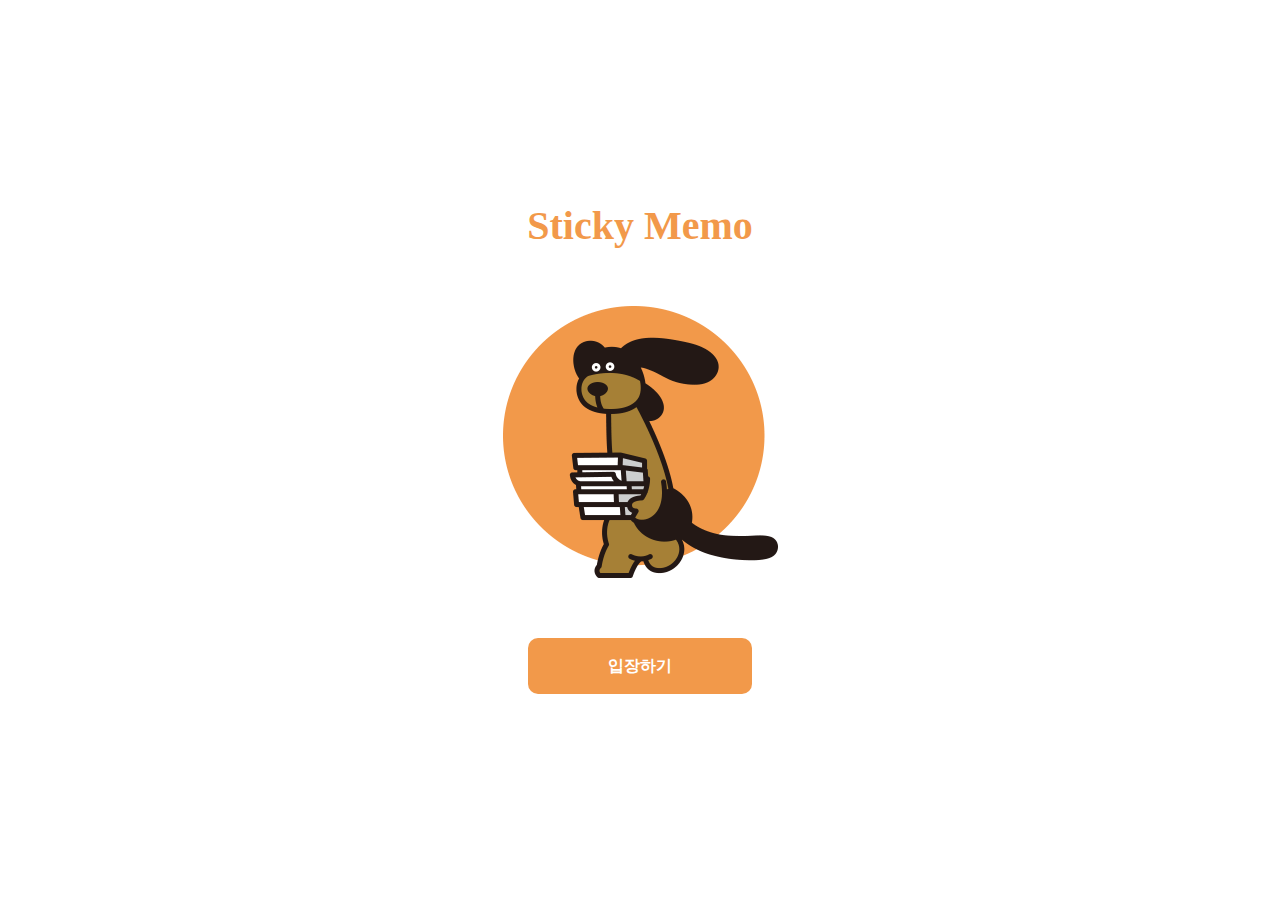
<file: index.html>
<!DOCTYPE html>
<html lang="en">
  <head>
    <meta charset="UTF-8" />
    <meta http-equiv="X-UA-Compatible" content="IE=edge" />
    <meta name="viewport" content="width=device-width, initial-scale=1.0" />
    <link rel="stylesheet" href="./css/reset.css" />
    <link rel="stylesheet" href="./css/style.css" />
    <title>Sticky memo</title>
  </head>
  <body class="index">
    <h1>Sticky Memo</h1>
    <img src="./src/img/mainlogo.png" alt="퇴근하는 자바독" class="logo" />
    <a class="enter-btn" href="./memo.html">입장하기</a>
  </body>
</html>
</file>
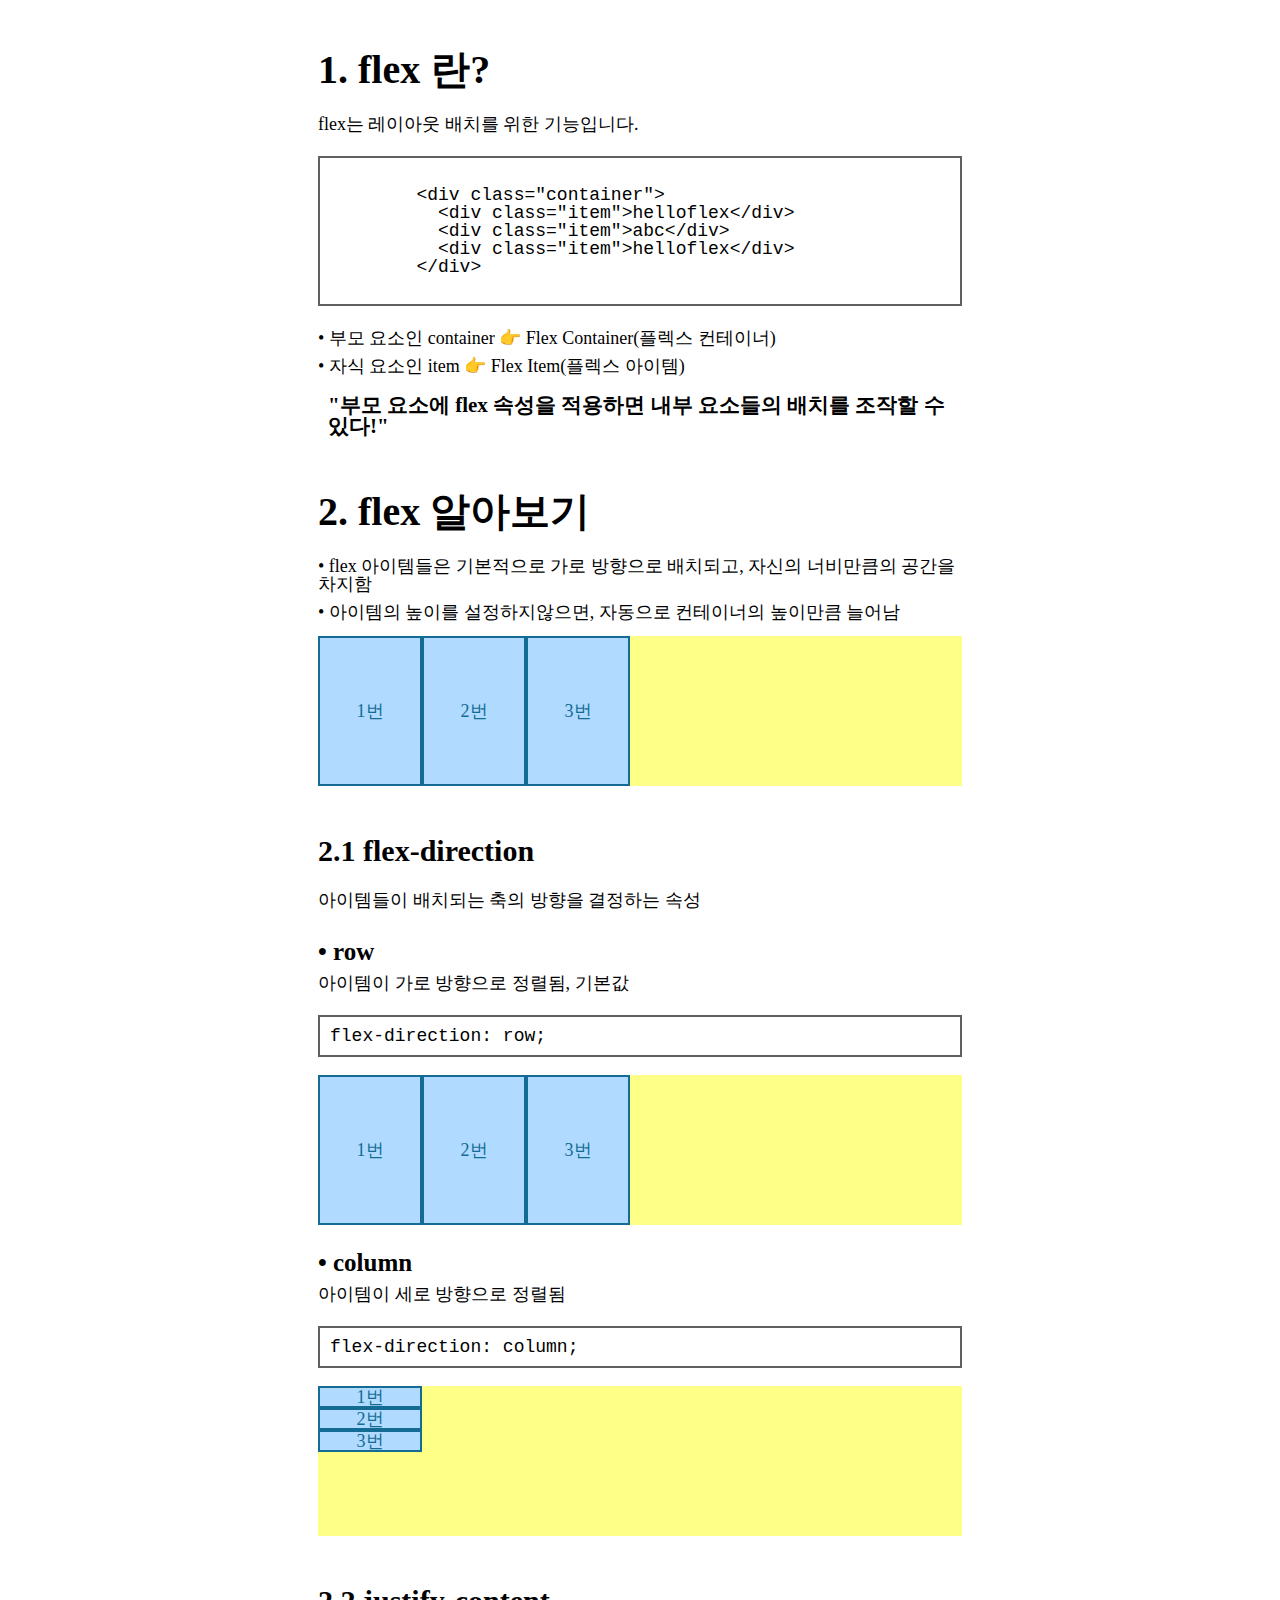
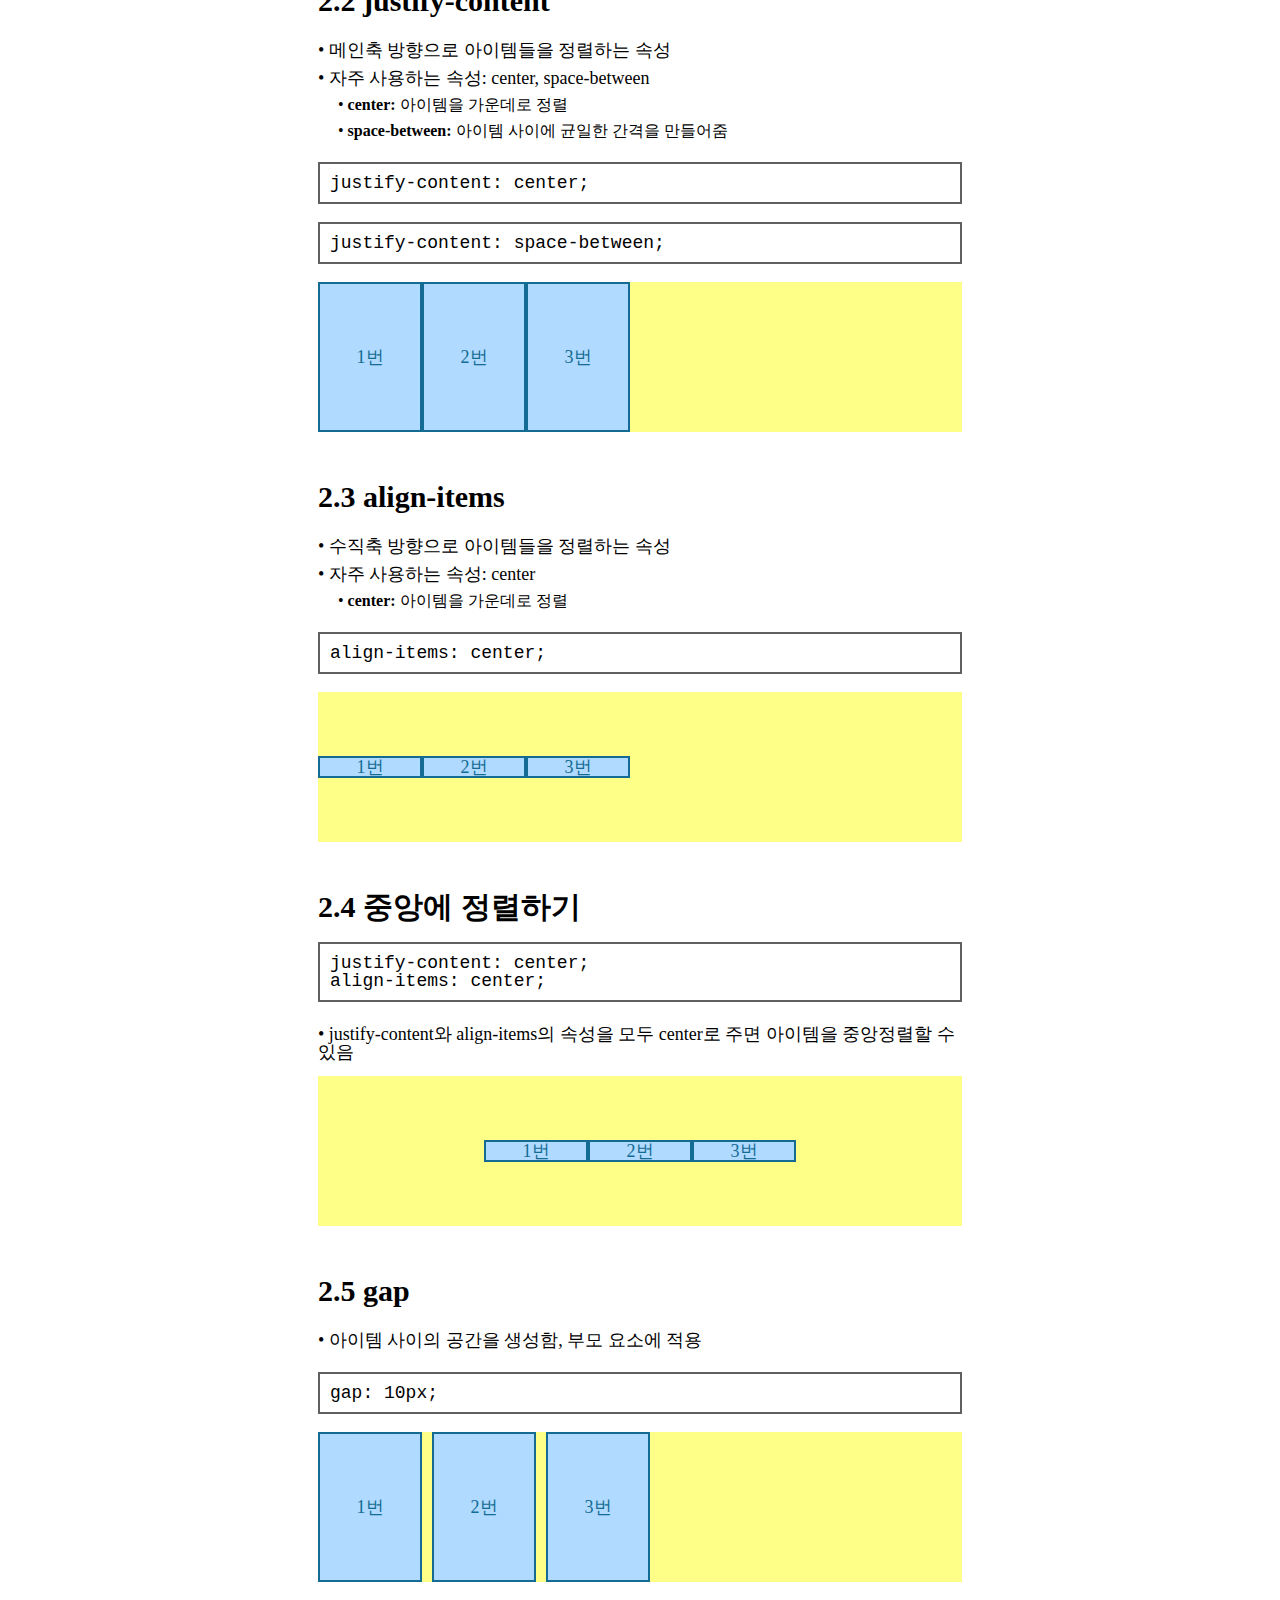
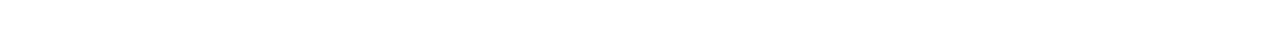
<file: flex.html>
<!DOCTYPE html>
<html lang="ko">
  <head>
    <meta charset="UTF-8" />
    <meta http-equiv="X-UA-Compatible" content="IE=edge" />
    <meta name="viewport" content="width=device-width, initial-scale=1.0" />
    <title>flex</title>
    <link rel="stylesheet" href="./css/reset.css" />
    <link rel="stylesheet" href="./css/flex.css" />
  </head>
  <style>
    .container {
      display: flex;
    }
    .item {
      width: 100px;
    }
    .row {
      /* justify-content: center; */
      /* justify-content: space-between; */
    }
    .column {
      align-items: center;
    }
    .all {
      justify-content: center;
      align-items: center;
    }
    .gap {
      gap: 10px;
    }
  </style>
  <body>
    <div class="wrap">
      <!-- flex 란? -->
      <h2>1. flex 란?</h2>
      <p>flex는 레이아웃 배치를 위한 기능입니다.</p>
      <xmp class="code">
        <div class="container">
          <div class="item">helloflex</div>
          <div class="item">abc</div>
          <div class="item">helloflex</div>
        </div>
    </xmp>
      <p>• 부모 요소인 container 👉 Flex Container(플렉스 컨테이너)</p>
      <p>• 자식 요소인 item 👉 Flex Item(플렉스 아이템)</p>
      <p style="font-size: 21px; margin: 10px">
        <strong
          >"부모 요소에 flex 속성을 적용하면 내부 요소들의 배치를 조작할 수
          있다!"</strong
        >
      </p>
      <!-- flex에 대한 설명 -->
      <h2>2. flex 알아보기</h2>
      <p>
        • flex 아이템들은 기본적으로 가로 방향으로 배치되고, 자신의 너비만큼의
        공간을 차지함
      </p>
      <p>
        • 아이템의 높이를 설정하지않으면, 자동으로 컨테이너의 높이만큼 늘어남
      </p>
      <div class="container">
        <div class="item">1번</div>
        <div class="item">2번</div>
        <div class="item">3번</div>
      </div>

      <!-- flex-direction -->
      <h3>2.1 flex-direction</h3>
      <p>아이템들이 배치되는 축의 방향을 결정하는 속성</p>
      <p style="font-size: 25px; margin-top: 20px"><strong>• row</strong></p>
      <p>아이템이 가로 방향으로 정렬됨, 기본값</p>
      <xmp class="code">flex-direction: row;</xmp>
      <div class="container" style="flex-direction: row">
        <div class="item">1번</div>
        <div class="item">2번</div>
        <div class="item">3번</div>
      </div>
      <p style="font-size: 25px; margin-top: 20px"><strong>• column</strong></p>
      <p>아이템이 세로 방향으로 정렬됨</p>
      <xmp class="code">flex-direction: column;</xmp>
      <div class="container" style="flex-direction: column">
        <div class="item">1번</div>
        <div class="item">2번</div>
        <div class="item">3번</div>
      </div>

      <!-- justify-content -->
      <h3>2.2 justify-content</h3>
      <p>• 메인축 방향으로 아이템들을 정렬하는 속성</p>
      <p>• 자주 사용하는 속성: center, space-between</p>
      <p class="small">
        &nbsp&nbsp&nbsp&nbsp • <strong>center:</strong> 아이템을 가운데로 정렬
      </p>
      <p class="small">
        &nbsp&nbsp&nbsp&nbsp • <strong>space-between:</strong> 아이템 사이에
        균일한 간격을 만들어줌
      </p>
      <xmp class="code">justify-content: center;</xmp>
      <xmp class="code">justify-content: space-between;</xmp>
      <div class="container row">
        <div class="item">1번</div>
        <div class="item">2번</div>
        <div class="item">3번</div>
      </div>

      <!-- align-items -->
      <h3>2.3 align-items</h3>
      <p>• 수직축 방향으로 아이템들을 정렬하는 속성</p>
      <p>• 자주 사용하는 속성: center</p>
      <p class="small">
        &nbsp&nbsp&nbsp&nbsp • <strong>center:</strong> 아이템을 가운데로 정렬
      </p>
      <xmp class="code">align-items: center;</xmp>
      <div class="container column">
        <div class="item">1번</div>
        <div class="item">2번</div>
        <div class="item">3번</div>
      </div>

      <!-- justify-content & align-items -->
      <h3>2.4 중앙에 정렬하기</h3>
      <pre><xmp class="code">justify-content: center;
align-items: center;</xmp></pre>
      <p>
        • justify-content와 align-items의 속성을 모두 center로 주면 아이템을
        중앙정렬할 수 있음
      </p>
      <div class="container all">
        <div class="item">1번</div>
        <div class="item">2번</div>
        <div class="item">3번</div>
      </div>

      <!-- gap -->
      <h3>2.5 gap</h3>
      <p>• 아이템 사이의 공간을 생성함, 부모 요소에 적용</p>
      <xmp class="code">gap: 10px;</xmp>
      <div class="container gap">
        <div class="item">1번</div>
        <div class="item">2번</div>
        <div class="item">3번</div>
      </div>
    </div>
  </body>
</html>
</file>
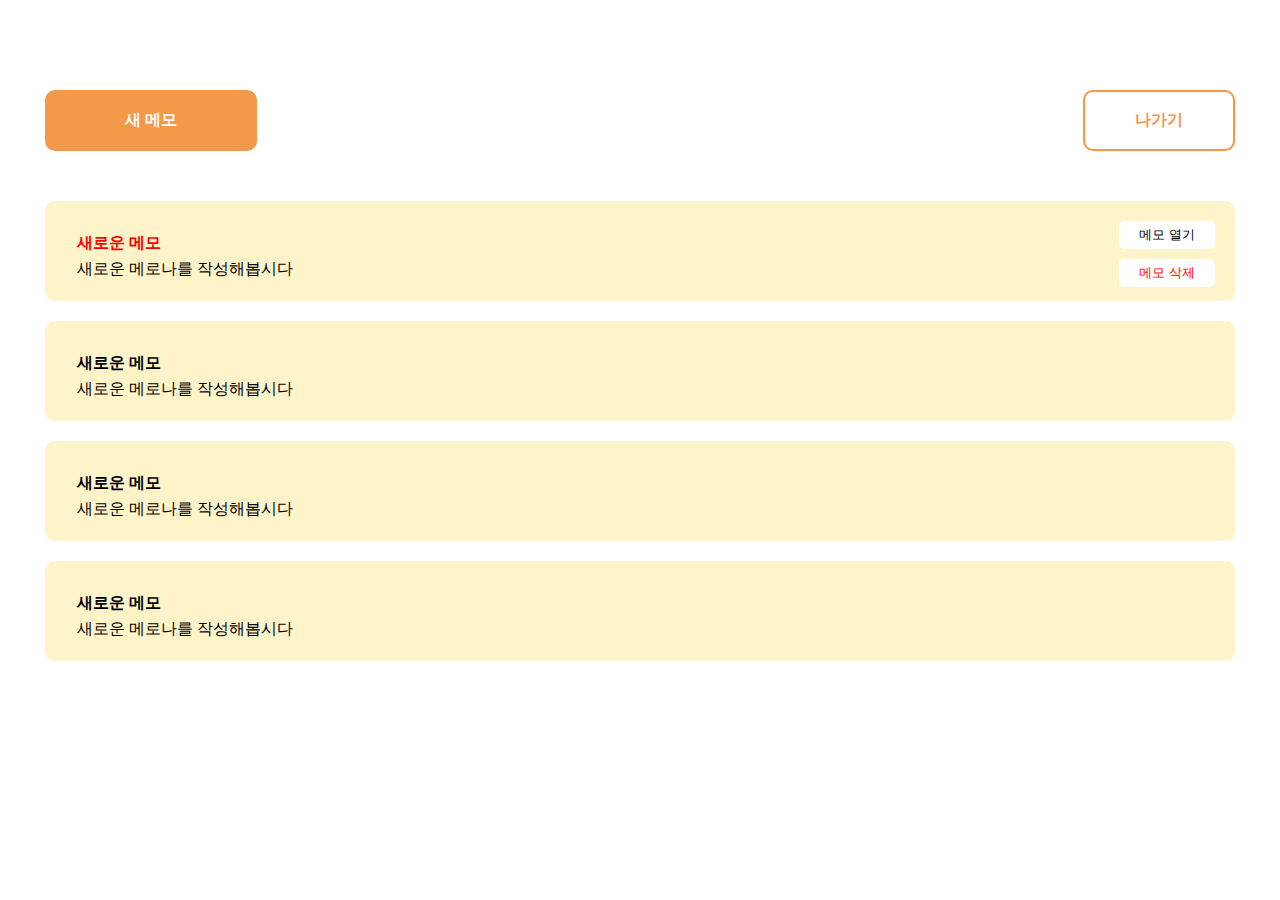
<file: memo.html>
<!DOCTYPE html>
<html lang="en">
  <head>
    <meta charset="UTF-8" />
    <meta http-equiv="X-UA-Compatible" content="IE=edge" />
    <meta name="viewport" content="width=device-width, initial-scale=1.0" />
    <link rel="stylesheet" href="./css/reset.css" />
    <link rel="stylesheet" href="./css/style.css" />
    <title>Sticky memo</title>
  </head>
  <body>
    <div class="wrap">
      <header>
        <button type="button" class="new-btn">새 메모</button>
        <a href="index.html" class="exit-btn">나가기</a>
      </header>
      <ul>
        <li class="memo">
          <p class="title">새로운 메모</p>
          <p class="content">새로운 메로나를 작성해봅시다</p>
          <div class="btn-wrap">
            <button type="button" class="open-btn">메모 열기</button>
            <button type="button" class="delete-btn">메모 삭제</button>
          </div>
        </li>
        <li class="memo">
          <p class="title">새로운 메모</p>
          <p class="content">새로운 메로나를 작성해봅시다</p>
          <div class="btn-wrap hidden">
            <button type="button" class="open-btn">메모 열기</button>
            <button type="button" class="delete-btn">메모 삭제</button>
          </div>
        </li>
        <li class="memo">
          <p class="title">새로운 메모</p>
          <p class="content">새로운 메로나를 작성해봅시다</p>
          <div class="btn-wrap hidden">
            <button type="button" class="open-btn">메모 열기</button>
            <button type="button" class="delete-btn">메모 삭제</button>
          </div>
        </li>
        <li class="memo">
          <p class="title">새로운 메모</p>
          <p class="content">새로운 메로나를 작성해봅시다</p>
          <div class="btn-wrap hidden">
            <button type="button" class="open-btn">메모 열기</button>
            <button type="button" class="delete-btn">메모 삭제</button>
          </div>
        </li>
      </ul>
    </div>

    <!-- modal -->
    <div class="hidden modal-wrap">
      <form class="upload-form">
        <div class="upload-btn-wrap">
          <button type="submit" class="upload-btn">메모 저장</button>
          <button type="button" class="close-btn">X</button>
        </div>
        <div class="input-wrap">
          <label for="title" class="hidden">제목</label>
          <input type="text" id="title" />
          <label for="contents" class="hidden">내용</label>
          <textarea id="contents"></textarea>
        </div>
      </form>
    </div>
  </body>
  <script src="./js/memo.js"></script>
</html>
</file>
<file: css/style.css>
.change-color {
  color: red;
  font-weight: 700;
}

/* flex 수업 */
/* 메인 페이지 정렬하기 */
.index {
  display: flex;
  flex-direction: column;
  height: 100vh;
  justify-content: center;
  align-items: center;
}

/* 메모장 페이지 정렬하기 */
header {
  display: flex;
  /* background-color: pink; */
  justify-content: space-between;
  margin: 50px 0;
}

/* 모달창 정렬하기 */
.modal-wrap {
  position: absolute;
  background-color: rgba(0, 0, 0, 0.318);
  top: 0;
  left: 0;
  bottom: 0;
  right: 0;
}

.upload-form {
  top: 168px;
  left: 50%;
  transform: translateX(-50%);
}

.upload-btn-wrap {
  display: flex;
  justify-content: space-between;
  padding: 20px 20px;
}

.input-wrap {
  display: flex;
  flex-direction: column;
  padding: 0 20px;
}

.btn-wrap {
  position: absolute;
  top: 20px;
  right: 20px;
  display: flex;
  flex-direction: column;
  gap: 10px;
}

/* class */
.hidden {
  display: none;
}

/* common */
.enter-btn,
.new-btn {
  background-color: #f2994a;
  color: white;
  font-size: 16px;
  font-weight: 700;
  padding: 20px 80px;
  border-radius: 10px;
}

/* index.html */
h1 {
  color: #f2994a;
  font-size: 40px;
  font-weight: bold;
}

img {
  width: 275px;
  height: 272px;
  margin: 60px auto;
}

/* memo.html */
.wrap {
  width: 1190px;
  margin: 0 auto;
  padding-top: 40px;
}

.exit-btn {
  border: 2px solid #f2994a;
  color: #f2994a;
  padding: 20px 50px;
  border-radius: 10px;
  font-size: 16px;
  font-weight: 700;
}

.memo {
  position: relative;
  background-color: #fff3ca;
  padding: 34px 32px 24px;
  border-radius: 10px;
  font-size: 16px;
  margin-bottom: 20px;
}

.memo .title {
  margin-bottom: 10px;
  font-weight: 700;
}

.more-btn {
  position: absolute;
  width: 16px;
  height: 5px;
  top: 20px;
  right: 20px;
  background-color: transparent;
  background-color: #f2994a;
  background-image: url(../src/img/more.png);
}

.btn-wrap button {
  padding: 5px 20px;
  background-color: white;
  border-radius: 5px;
}

.delete-btn {
  color: red;
}

/* modal */
.upload-form,
.edit-form {
  position: absolute;
  width: 900px;
  height: 421px;
  background-color: #fff3ca;
  border-radius: 10px;
}

.upload-btn {
  background-color: white;
  padding: 10px;
  border-radius: 10px;
  color: red;
}

.input-wrap input {
  height: 30px;
}

.input-wrap textarea {
  height: 270px;
}

.input-wrap input,
.input-wrap textarea {
  border: 1px solid #ccc;
  background-color: transparent;
}

.input-wrap input:focus,
.input-wrap textarea:focus {
  outline: none;
}
</file>
<file: css/flex.css>
body {
  width: 55vw;
  margin: 0 auto;
}
.wrap {
  margin: 50px 30px;
  font-size: 18px;
}
h2 {
  font-size: 40px;
  font-weight: 700;
  margin: 50px 0 20px 0;
}
h3 {
  font-size: 30px;
  font-weight: 700;
  margin: 50px 0 20px 0;
}
p {
  font-size: 18px;
  padding: 5px 0;
}
strong {
  font-weight: 700;
}
.code {
  border: 2px solid rgb(96, 96, 96);
  padding: 10px;
}
.small {
  font-size: 16px;
}
.container {
  display: flex;
  background-color: #feff86;
  height: 150px;
  margin: 10px 0 0 0;
}
.item {
  display: flex;
  background-color: #b0daff;
  border: 2px solid #146c94;
  color: #146c94;
  align-items: center;
  justify-content: center;
}
</file>
